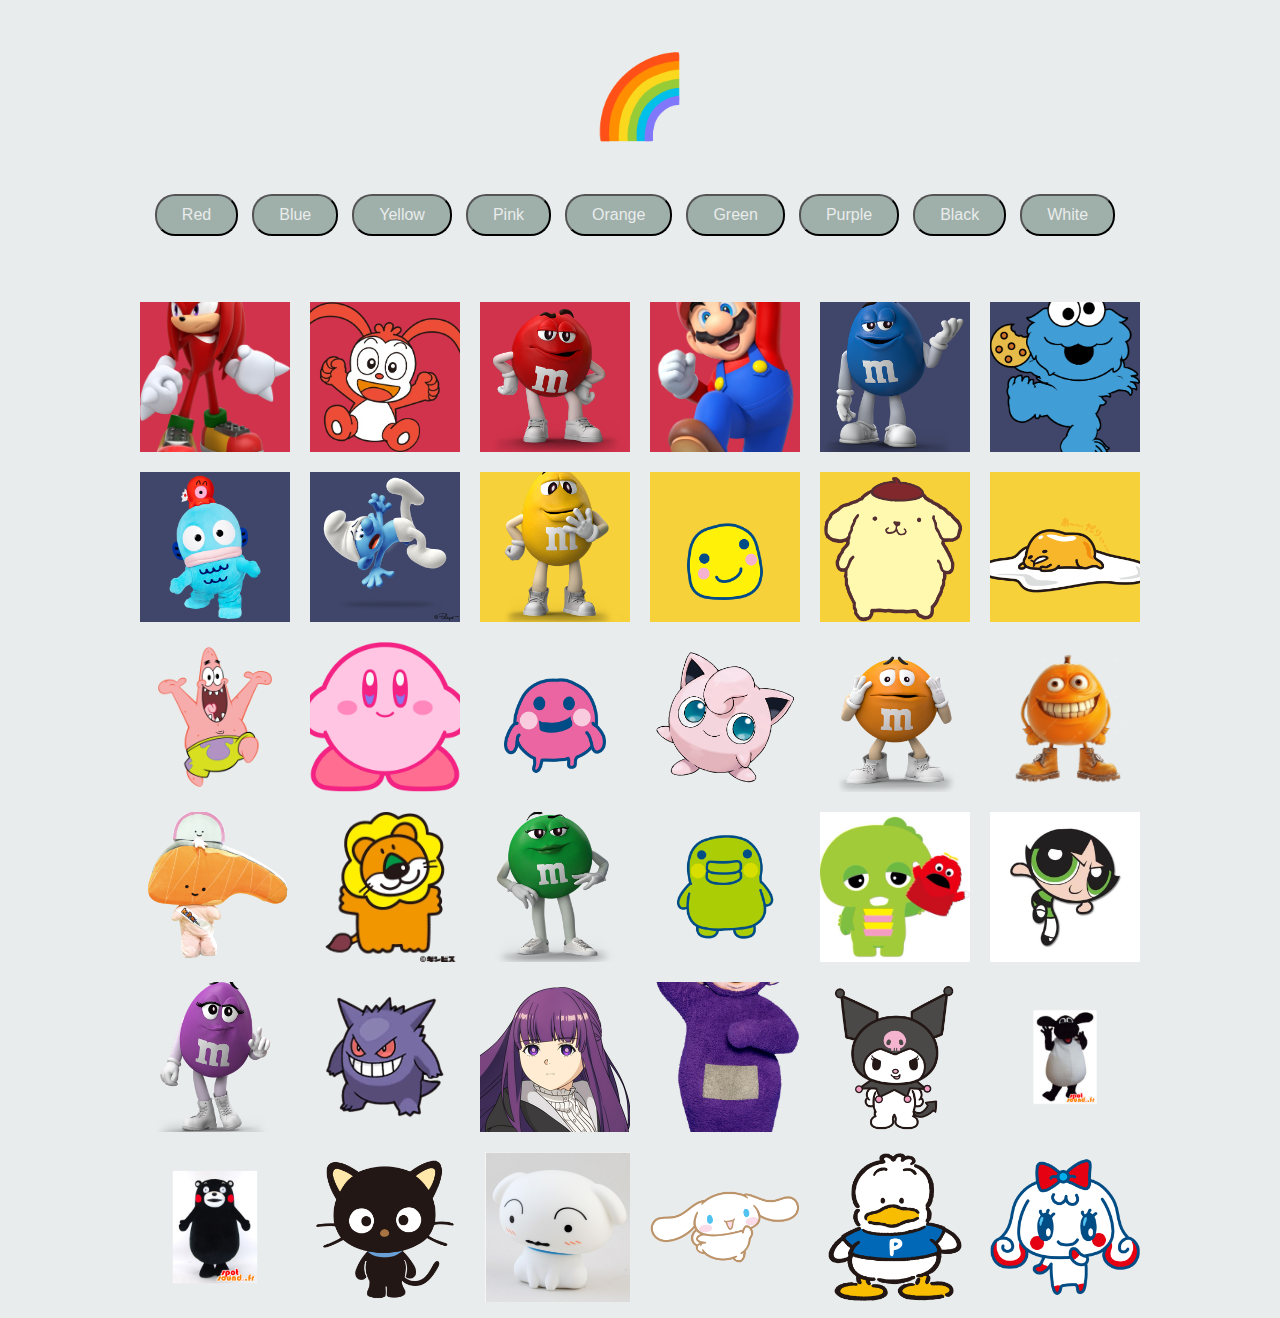
<file: index.html>
<!DOCTYPE html>
<html lang="ja">
<head>
    <meta charset="UTF-8">
    <title>フィルタリング</title>
    <link rel="stylesheet" href="style.css">
    <!-- jQuery本体 -->
<script src="https://code.jquery.com/jquery-3.7.1.min.js" integrity="sha256-/JqT3SQfawRcv/BIHPThkBvs0OEvtFFmqPF/lYI/Cxo=" crossorigin="anonymous"></script>
</head>

<body>
    <div id="wrapper">
        <h1>🌈</h1>

        <div id="bottons">
            <button value="red">red</button>
            <button value="blue">blue</button>
            <button value="yellow">yellow</button>
            <button value="pink">pink</button>
            <button value="orange">orange</button>
            <button value="green">green</button>
            <button value="purple">purple</button>
            <button value="black">black</button>
            <button value="white">white</button>
        </div><!--/#bottons-->

        <ul id="list">
            <li class="red">
                <img src="img/img1-1.webp" alt="item1">
            </li>
            <li class="red">
                <img src="img/img1-2.webp" alt="item1">
            </li>
            <li class="red">
                <img src="img/img1-3.png" alt="item1">
            </li>
            <li class="red">
                <img src="img/img1-4.webp" alt="item1">
            </li>

            <li class="blue">
                <img src="img/img2-1.png" alt="item1">
            </li>
            <li class="blue">
                <img src="img/img2-2.png" alt="item1">
            </li>
            <li class="blue">
                <img src="img/img2-3.png" alt="item1">
            </li>
            <li class="blue">
                <img src="img/img2-4.avif" alt="item1">
            </li>

            <li class="yellow">
                <img src="img/img3-1.png" alt="item1">
            </li>
            <li class="yellow">
                <img src="img/img3-2.png" alt="item1">
            </li>
            <li class="yellow">
                <img src="img/img3-3.png" alt="item1">
            </li>
            <li class="yellow">
                <img src="img/img3-4.png" alt="item1">
            </li>

            <li class="pink">
                <img src="img/img4-1.webp" alt="item1">
            </li>
            <li class="pink">
                <img src="img/img4-2.png" alt="item1">
            </li>
            <li class="pink">
                <img src="img/img4-3.png" alt="item1">
            </li>
            <li class="pink">
                <img src="img/img4-4.png" alt="item1">
            </li>

            <li class="orange">
                <img src="img/img5-1.png" alt="item1">
            </li>
            <li class="orange">
                <img src="img/img5-2.png" alt="item1">
            </li>
            <li class="orange">
                <img src="img/img5-3.png" alt="item1">
            </li>
            <li class="orange">
                <img src="img/img5-4.avif" alt="item1">
            </li>

            <li class="green">
                <img src="img/img6-1.png" alt="item1">
            </li>
            <li class="green">
                <img src="img/img6-2.png" alt="item1">
            </li>
            <li class="green">
                <img src="img/img6-3.jpg" alt="item1">
            </li>
            <li class="green">
                <img src="img/img6-4.jpg" alt="item1">
            </li>

            <li class="purple">
                <img src="img/img7-1.png" alt="item1">
            </li>
            <li class="purple">
                <img src="img/img7-2.webp" alt="item1">
            </li>
            <li class="purple">
                <img src="img/img7-3.png" alt="item1">
            </li>
            <li class="purple">
                <img src="img/img7-4.png" alt="item1">
            </li>

            <li class="black">
                <img src="img/img8-1.png" alt="item1">
            </li>
            <li class="black">
                <img src="img/img8-2.jpg" alt="item1">
            </li>
            <li class="black">
                <img src="img/img8-3.jpg" alt="item1">
            </li>
            <li class="black">
                <img src="img/img8-4.png" alt="item1">
            </li>

            <li class="white">
                <img src="img/img9-1.png" alt="item1">
            </li>
            <li class="white">
                <img src="img/img9-2.png" alt="item1">
            </li>
            <li class="white">
                <img src="img/img9-3.png" alt="item1">
            </li>
            <li class="white">
                <img src="img/img9-4.png" alt="item1">
            </li>

            
        </ul><!--/#list-->
    </div><!--/#wrapper-->

    <script src="script.js"></script>
</body>

</html>

<!--/#-->
</file>
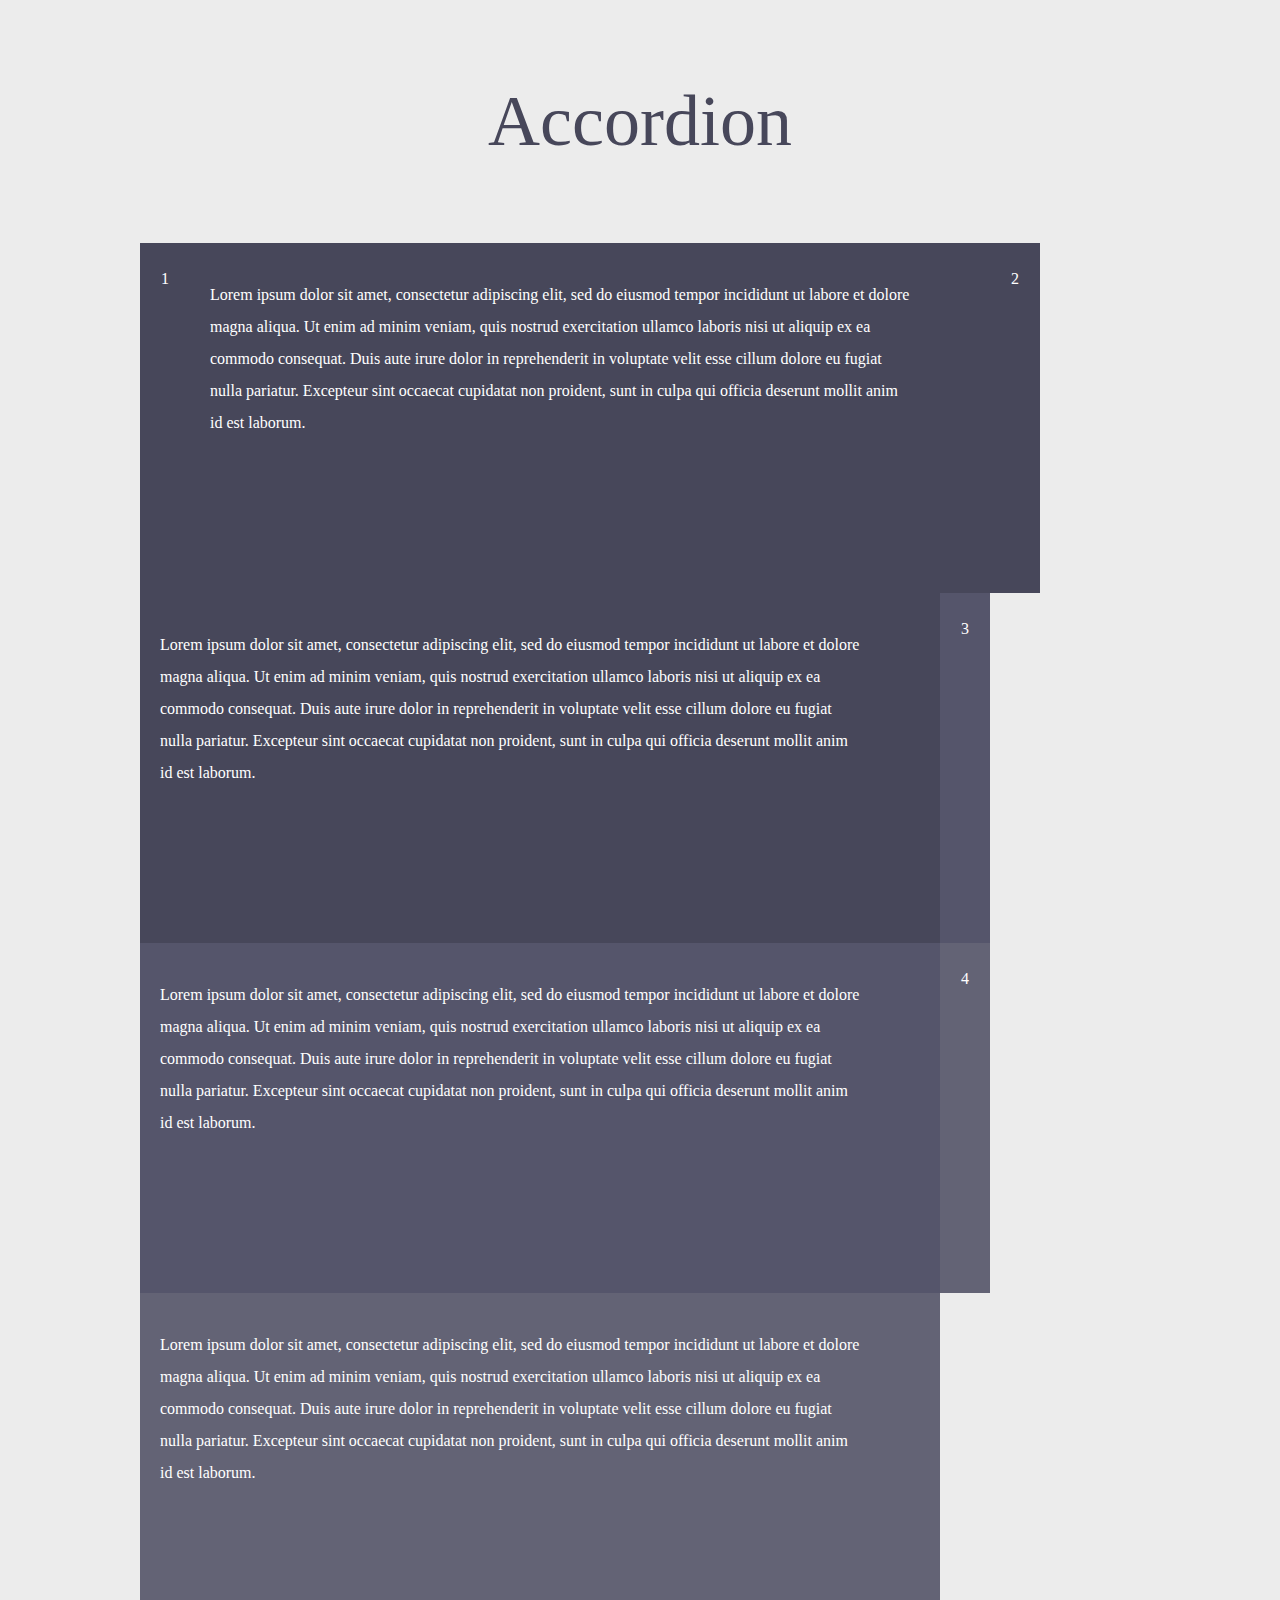
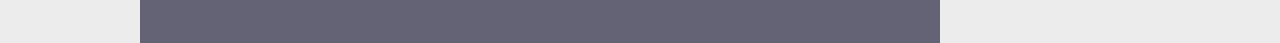
<file: acordion/index.html>
<!DOCTYPE html>
<html lang="ja">
<head>
    <meta charset="UTF-8">
    <title>アコーディオン</title>
        <link rel="stylesheet" href="style.css">

    <script src="https://code.jquery.com/jquery-3.7.1.min.js" integrity="sha256-/JqT3SQfawRcv/BIHPThkBvs0OEvtFFmqPF/lYI/Cxo=" crossorigin="anonymous"></script>
</head>
<body>
    <h1>Accordion</h1>
    <main>
        <dl>
            <!--#acc1-->
            <dt><a href="#acc1" class="currentBtn">1</a></dt>
            <dd id="acc1" class="current">
                <p>Lorem ipsum dolor sit amet, consectetur adipiscing elit, sed do eiusmod tempor incididunt ut labore et dolore magna aliqua. Ut enim ad minim veniam, quis nostrud exercitation ullamco laboris nisi ut aliquip ex ea commodo consequat. Duis aute irure dolor in reprehenderit in voluptate velit esse cillum dolore eu fugiat nulla pariatur. Excepteur sint occaecat cupidatat non proident, sunt in culpa qui officia deserunt mollit anim id est laborum.</p>
            </dd>
        </dl>
        <dt><a href="#acc2">2</a></dt>
      <dd id="acc2">
        <p>Lorem ipsum dolor sit amet, consectetur adipiscing elit, sed do eiusmod tempor incididunt ut labore et dolore magna aliqua. Ut enim ad minim veniam, quis nostrud exercitation ullamco laboris nisi ut aliquip ex ea commodo consequat. Duis aute irure dolor in reprehenderit in voluptate velit esse cillum dolore eu fugiat nulla pariatur. Excepteur sint occaecat cupidatat non proident, sunt in culpa qui officia deserunt mollit anim id est laborum.</p>
      </dd>

      <!-- #acc3 -->
      <dt><a href="#acc3">3</a></dt>
      <dd id="acc3">
        <p>Lorem ipsum dolor sit amet, consectetur adipiscing elit, sed do eiusmod tempor incididunt ut labore et dolore magna aliqua. Ut enim ad minim veniam, quis nostrud exercitation ullamco laboris nisi ut aliquip ex ea commodo consequat. Duis aute irure dolor in reprehenderit in voluptate velit esse cillum dolore eu fugiat nulla pariatur. Excepteur sint occaecat cupidatat non proident, sunt in culpa qui officia deserunt mollit anim id est laborum.</p>
      </dd>

      <!-- #acc4 -->
      <dt><a href="#acc4">4</a></dt>
      <dd id="acc4">
        <p>Lorem ipsum dolor sit amet, consectetur adipiscing elit, sed do eiusmod tempor incididunt ut labore et dolore magna aliqua. Ut enim ad minim veniam, quis nostrud exercitation ullamco laboris nisi ut aliquip ex ea commodo consequat. Duis aute irure dolor in reprehenderit in voluptate velit esse cillum dolore eu fugiat nulla pariatur. Excepteur sint occaecat cupidatat non proident, sunt in culpa qui officia deserunt mollit anim id est laborum.</p>
      </dd>
    </dl>
    </main>
    <script src="script.js"></script>
</body>
</html>
</file>
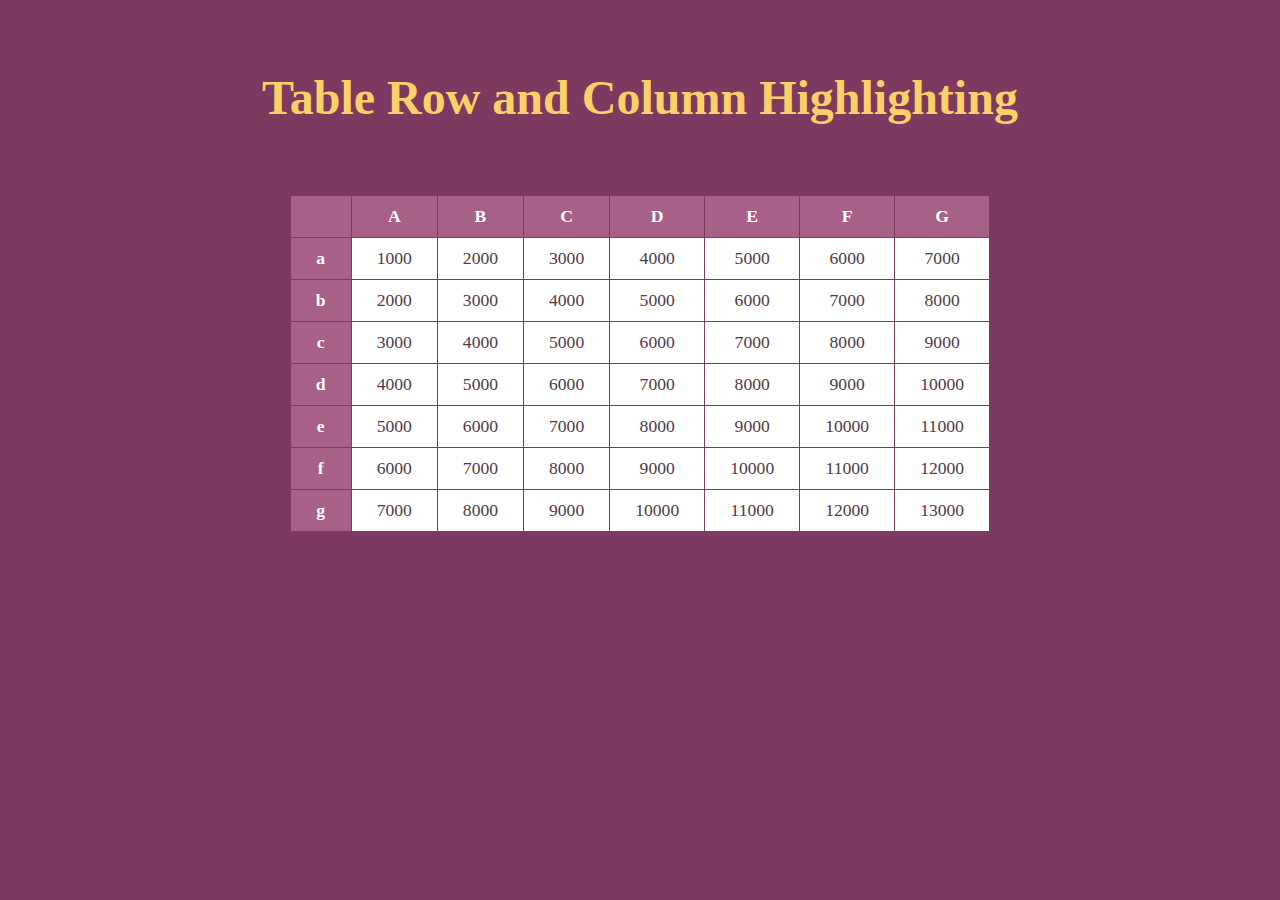
<file: teble/index.html>
<!DOCTYPE html>
<html lang="ja">
<head>
    <meta charset="UTF-8">
    <title>テーブルセルのハイライト</title>
        <link rel="stylesheet" href="style.css">

    <script src="https://code.jquery.com/jquery-3.7.1.min.js" integrity="sha256-/JqT3SQfawRcv/BIHPThkBvs0OEvtFFmqPF/lYI/Cxo=" crossorigin="anonymous"></script>
</head>
<body>
    <h1>Table Row and Column Highlighting</h1>
    <table>
        <tr>
            <th> </th>
            <th>A</th>
            <th>B</th>
            <th>C</th>
            <th>D</th>
            <th>E</th>
            <th>F</th>
            <th>G</th>
        </tr>
        <tr>
            <th>a</th>
            <td>1000</td>
            <td>2000</td>
            <td>3000</td>
            <td>4000</td>
            <td>5000</td>
            <td>6000</td>
            <td>7000</td>
        </tr>
        <tr>
            <th>b</th>
            <td>2000</td>
            <td>3000</td>
            <td>4000</td>
            <td>5000</td>
            <td>6000</td>
            <td>7000</td>
            <td>8000</td>
        </tr>
        <tr>
            <th>c</th>
            <td>3000</td>
            <td>4000</td>
            <td>5000</td>
            <td>6000</td>
            <td>7000</td>
            <td>8000</td>
            <td>9000</td>
        </tr>
        <tr>
            <th>d</th>
            <td>4000</td>
            <td>5000</td>
            <td>6000</td>
            <td>7000</td>
            <td>8000</td>
            <td>9000</td>
            <td>10000</td>
        </tr>
        <tr>
            <th>e</th>
            <td>5000</td>
            <td>6000</td>
            <td>7000</td>
            <td>8000</td>
            <td>9000</td>
            <td>10000</td>
            <td>11000</td>
        </tr>
        <tr>
            <th>f</th>
            <td>6000</td>
            <td>7000</td>
            <td>8000</td>
            <td>9000</td>
            <td>10000</td>
            <td>11000</td>
            <td>12000</td>
        </tr>
        <tr>
            <th>g</th>
            <td>7000</td>
            <td>8000</td>
            <td>9000</td>
            <td>10000</td>
            <td>11000</td>
            <td>12000</td>
            <td>13000</td>
        </tr>
    </table>
    <script src="script.js"></script>
</body>
</html>
</file>
<file: style.css>
@charset "utf-8";

*{
    box-sizing: border-box;
}

body {
    background: #e9eced;
}
#wrapper {
    width: 1000px;
    margin: 0 auto;
    text-align: center;
}

h1 {
    margin: 50px 0;
    color: #717171;
    font-size: 5em;
    font-weight: normal;
}

button {
    font-size: 1em;
    margin-right: 10px;
    display: block;
    color: #e9eceb;
    padding: 10px 25px;
    background: #9fafaa;
    border-radius: 20px;
    display: inline-block;
    cursor: pointer;
    text-transform: capitalize;
}

#buttons button:last-child {
    margin-right: 0;
}

button:focus {
    outline: none;
}

button.current {
    background: #e2610b;
}

button:hover {
    background: #717171;
}

#list {
    padding-top: 50px;
    padding-left: 0;
    display: flex;
    flex-wrap: wrap;
    gap: 20px;
    list-style: none;
}

#list li {
    width: 150px;
    height: 150px;
}

#list li.red {
    background: #d2334c;
}

#list li.blue {
    background: #404669;
}

#list li.yellow {
    background: #f7d139;
}

#list li.gray {
    background: #ccc;
}

#list img {
    width: 150px;
    height: 150px;
    object-fit: cover;
}
</file>
<file: acordion/style.css>
@charset "utf-8";

* {
    box-sizing: border-box;
}

body {
    background: #ececec;
    color: #515151;
}

main {
    width: 1000px;
    margin: 0 auto;
    line-height: 2em;
    color: #fff;
}

h1 {
    text-align: center;
    font-size: 4.5em;
    font-weight: normal;
    margin: 80px 0;
    color: #47475a;
}

dt {
    float: left;
}

dd {
    float: left;
    width: 800px;
    height: 350px;
    overflow: hidden;
    margin: 0;
}

dt a {
    text-align-last: center;
    display: block;
    padding: 20px 0;
    width: 50px;
    height: 350px;
    color: #fff;
    text-decoration: none;
}

dt a:hover {
    background: #da7354;
}

dd p {
    padding: 20px;
    width: 740px;
}

/* #accの背景食 */
dt:nth-of-type(1),
dd:nth-of-type(1) {
    background: #47475a;
}
/* #accの背景食 */
dt:nth-of-type(2),
dd:nth-of-type(2) {
    background: #55556b;
}
/* #accの背景食 */
dt:nth-of-type(3),
dd:nth-of-type(3) {
    background: #636375;
}
/* #accの背景食 */
dt:nth-of-type(4),
dd:nth-of-type(4) {
    background: #767686;
}
</file>
<file: teble/style.css>
@charset "utf-8";

*{
    box-sizing: border-box;
}

body {
    background: #7d3a61;
    text-align: center;
}

h1 {
    margin: 70px 0;
    color: #fbd068;
    font-size: 3em;
    font-weight: bold;
}

table {
    margin: 0 auto;
    font-size: 1.1em;
    border-collapse: separate;
    border-spacing: 1px;
}

th,
td {
    padding: 10px 25px;
}

th {
    background: #a76188;
    color: #fff;
}

td {
    background: #fff;
    color: #503a47;
}

.target td,
td.target {
    background: #e8e8e8;
}
</file>
